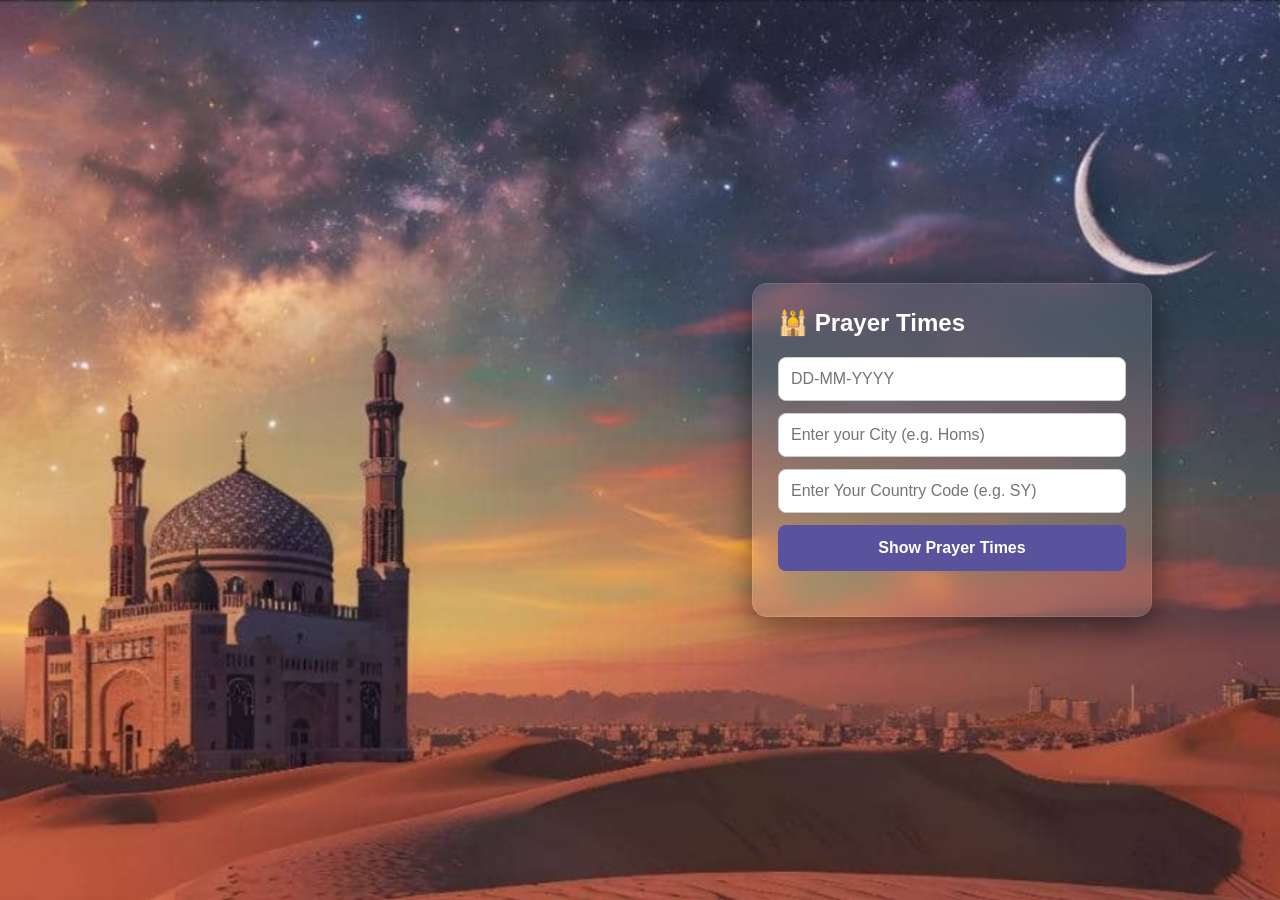
<file: index.html>
<!DOCTYPE html>
    <html lang="en">
    <head>
        <meta charset="UTF-8">
        <meta name="viewport" content="width=device-width, initial-scale=1.0">
        <title>Prayer Times</title>
        <link rel="stylesheet" href="style.css">
    </head>
    <body>  
 
        <div class="container">
            <h2>🕌 Prayer Times</h2>
            
            <!-- هاي اللي هون عبارة عن حقول الإدخال -->    
                <input type="text" id="dateInput" placeholder="DD-MM-YYYY">
            <input type="text" id="cityInput" placeholder="Enter your City (e.g. Homs)">
            <input type="text" id="countryInput" placeholder="Enter Your Country Code (e.g. SY)">
            
            <button onclick="getPrayerTimes()">Show Prayer Times</button>

            <!-- قسم النتائج -->
            <div id="results">
                <div class="result-title" id="locationTitle"></div>
                
                <div class="prayer-grid">
                    <div class="prayer-card" id="card-Fajr">
                        <div class="prayer-name">Fajr</div>
                        <div class="prayer-time" id="fajr">--:--</div>
                    </div>
                    
                    <div class="prayer-card" id="card-Sunrise">
                        <div class="prayer-name">Sunrise</div>
                        <div class="prayer-time" id="sunrise">--:--</div>
                    </div>
                    
                    <div class="prayer-card" id="card-Dhuhr">
                        <div class="prayer-name">Dhuhr</div>
                        <div class="prayer-time" id="dhuhr">--:--</div>
                    </div>
                    
                    <div class="prayer-card" id="card-Asr">
                        <div class="prayer-name">Asr</div>
                        <div class="prayer-time" id="asr">--:--</div>
                    </div>
                    
                    <div class="prayer-card" id="card-Maghrib">
                        <div class="prayer-name">Mughrib</div>
                        <div class="prayer-time" id="maghrib">--:--</div>
                    </div>
                    
                    <div class="prayer-card" id="card-Isha">
                        <div class="prayer-name">Isha</div>
                        <div class="prayer-time" id="isha">--:--</div>
                    </div>
                </div>

                <div class="next-prayer">
                    <div class="prayer-name">Next Prayer</div>
                    <div class="prayer-time" id="nextPrayer">--:--</div>
                </div>
            </div>
        </div>
<div id="toastMessage" class="toast hidden">
    <span id="toastText"></span>
</div>
        <script src="script.js"></script>
 
    </body>
    </html>
</file>
<file: style.css>
* {
            margin: 0;
            padding: 0;
            box-sizing: border-box;
        }

        body {
            font-family: 'Segoe UI', Tahoma, Geneva, Verdana, sans-serif;
            min-height: 100vh;
            display: flex;
            justify-content:  flex-end  ;
            align-items: center;
            padding: 10%;
              background-image: url("background.png");
            background-size: cover;
            background-position: center center;
            background-repeat: no-repeat;
            background-attachment: fixed;
            background-color: #0a0f28;
        }

       
.result-title strong {
    color:white;      /* لون اسم المدينة */
    font-size: 22px;     /* حجم اسم المدينة */
}

.result-title small {
    color: rgba(255, 255, 255, 0.7);  /* لون التاريخ */
}
         .container {
            position: relative;
            z-index: 1; /*   للتأكد من أن المحتوى فوق الطبقة الداكنة */
            
            /*   تأثير الزجاج - جميع الخصائص المهمة */
            background: rgba(255, 255, 255, 0.1);   
     backdrop-filter: blur(12px);
    -webkit-backdrop-filter: blur(12px);
    
    /*   إطار خفيف */
    border: 1px solid rgba(255, 255, 255, 0.1);
    
    /*   باقي الخصائص */
    width: 90%;
    max-width: 400px;
    padding: 25px;
    border-radius: 15px;
    box-shadow: 0 8px 32px rgba(0, 0, 0, 0.5);
    
    /*   لون النص أبيض ليظهر على الخلفية الداكنة */
    color: white;
}

        h2 {
            color:  white;
            margin-bottom: 20px;
            font-size: 24px;
        }

        input {
            width: 100%;
            padding: 12px;
            margin-bottom: 12px;
            border: 1px solid #ccc;
            border-radius: 8px;
            font-size: 16px;
            outline: none;
            transition: border-color 0.3s;
        }

        input:focus {
            border-color: #59539d;
        }

        button {
            width: 100%;
            padding: 14px;
            background-color: #59539d;
            color: white;
            border: none;
            border-radius: 8px;
            font-size: 16px;
            font-weight: bold;
            cursor: pointer;
            margin-bottom: 20px;
            transition: background 0.3s, transform 0.2s;
        }

        button:hover {
            background-color: #59539d;
            transform: scale(1.02);
        }
         #results {
            display: none;
        }
         .result-title {
            text-align: center;
            font-weight: bold;
            font-size: 18px;
            margin-bottom: 15px;
            color: #1a2b4c;
            line-height: 1.6;
        }

        /*   3 أعمدة لعرض 6 بطاقات بشكل أنيق */
        .prayer-grid {
            color: white;
            display: grid;
            grid-template-columns: 1fr 1fr 1fr;
            gap: 10px;
        }

        .prayer-card {
            background-color: #59539d;
            border: 1px solid #e9ecef;
            border-radius: 10px;
            padding: 12px 8px;
            text-align: center;
            transition: transform 0.3s, box-shadow 0.3s;
        }

        .prayer-card:hover {
            transform: translateY(-3px);
            box-shadow: 0 5px 15px rgba(74, 58, 255, 0.2);
        }

        .prayer-name {
            color: white  ;
            font-size: 13px;
            margin-bottom: 5px;
            font-weight: 600;
                text-shadow: 0 1px 2px rgba(0, 0, 0, 0.3);

        }

        .prayer-time {
                color: white  ;
                font-size: 18px;
                font-weight: bold;
            text-shadow: 0 1px 2px rgba(0, 0, 0, 0.3);  
        }

        /* ✅ بطاقة الصلاة القادمة - مميزة */
        .prayer-card.active {
             background: linear-gradient(135deg, #59539d,  );
            border: 2px solid #f0c040;
            transform: scale(1.05);
            box-shadow: 0 8px 20px rgba(74, 58, 255, 0.4);
        }

        .prayer-card.active .prayer-name,
        .prayer-card.active .prayer-time {
            color: white;
        }

         
         /*   Next Prayer Box */
         /* صندوق البطاقة القادمة */
         
        .next-prayer {
            background: linear-gradient(135deg, #59539d, #7a37bf);
            border-radius: 10px;
            padding: 18px;
            text-align: center;
            margin-top: 15px;
            color: white;
            box-shadow: 0 5px 15px rgba(74, 58, 255, 0.3);
        }

        .next-prayer .prayer-name {
            color: rgba(255, 255, 255, 0.85);
            font-size: 13px;
            text-transform: uppercase;
            letter-spacing: 1px;
        }

        .next-prayer .prayer-time {
            color: white;
            font-size: 22px;
            margin-top: 5px;
        }

        .next-prayer .countdown {
            color: #f0c040;
            font-size: 15px;
            margin-top: 8px;
            font-weight: normal;
        }
        /* ============================================
   Toast Notification (للأخطاء فقط)
============================================ */
.toast {
    position: fixed;
    bottom: 30px;
    right: 30px;
    background-color: #c62828; /* أحمر افتراضي (للأخطاء) */
    color: #fff;
    padding: 14px 22px;
    border-radius: 10px;
    font-size: 15px;
    font-weight: bold;
    z-index: 1000;
    box-shadow: 0 4px 15px rgba(198, 40, 40, 0.4);
    transition: opacity 0.3s ease, transform 0.3s ease;
    opacity: 0;
    transform: translateY(20px);
    pointer-events: none;
    max-width: 90%;
}

.toast.show {
    opacity: 1;
    transform: translateY(0);
}

.hidden {
    display: none;
}
</file>
